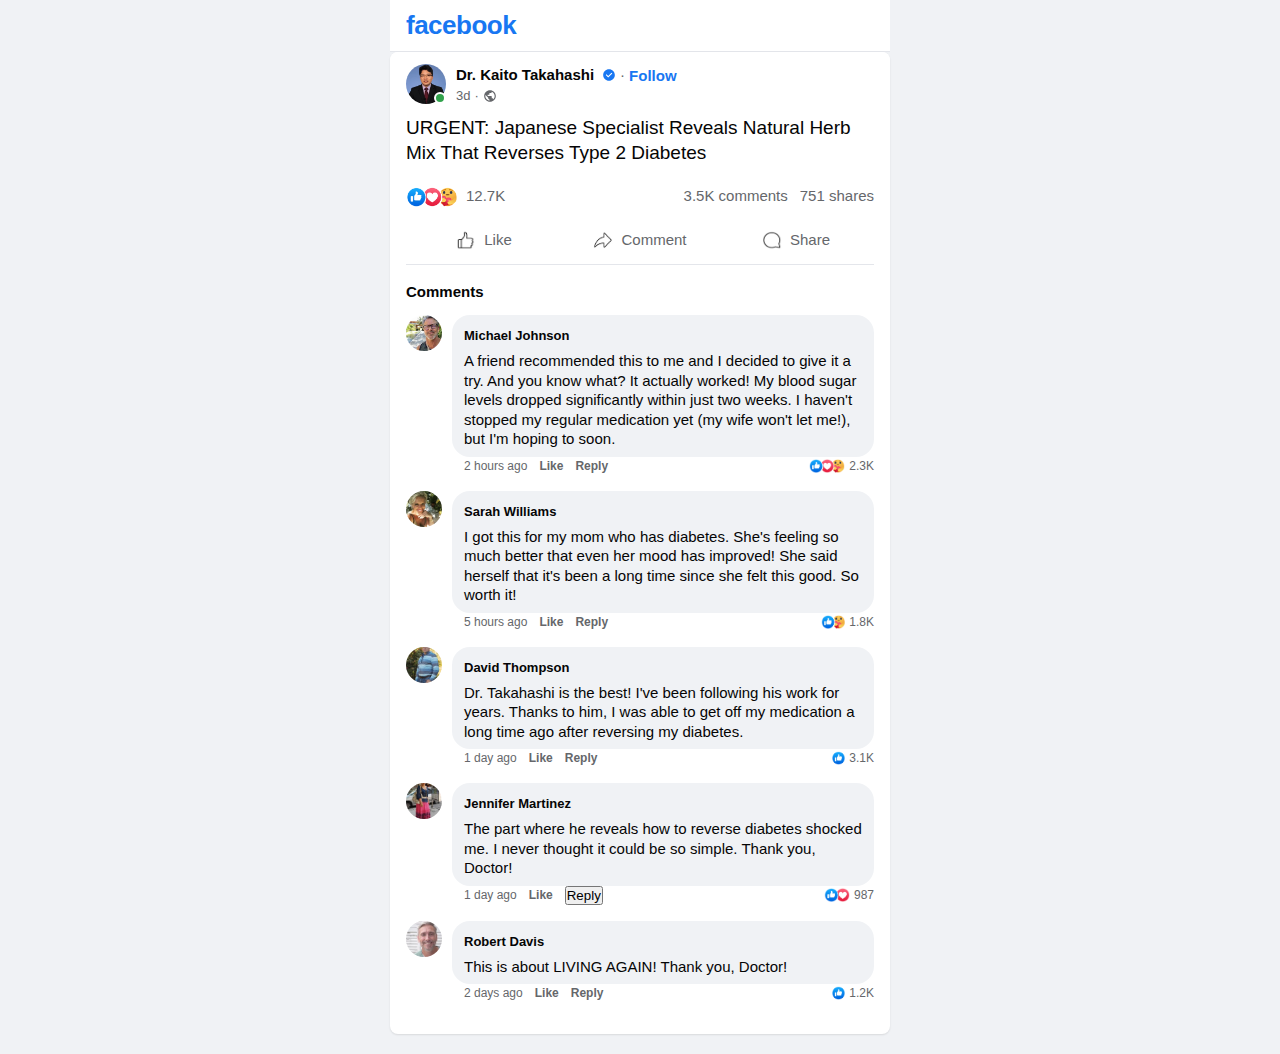
<file: index.html>
<!DOCTYPE html>
<html lang="en">
<head>
    <meta charset="UTF-8">
    <meta name="viewport" content="width=device-width, initial-scale=1.0">
    <title>The Scientific Discovery That Is Shocking Doctors and Women</title>
    
    <!-- Resource Hints para ultra velocidade -->
    <link rel="dns-prefetch" href="https://scripts.converteai.net">
    <link rel="dns-prefetch" href="https://cdn.converteai.net">
    <link rel="preconnect" href="https://scripts.converteai.net" crossorigin>
    <link rel="preconnect" href="https://cdn.converteai.net" crossorigin>
    
    <!-- CSS crítico inline para renderização instantânea -->
    <style>
        *{margin:0;padding:0;box-sizing:border-box}img{max-width:100%;height:auto;display:block}body{font-family:-apple-system,BlinkMacSystemFont,'Segoe UI',Roboto,Helvetica,Arial,sans-serif;background-color:#f0f2f5;color:#050505;line-height:1.5}.container{max-width:500px;margin:0 auto;padding:0}.fb-header{background:#fff;padding:6px 16px;border-bottom:1px solid #e4e6eb}.fb-text{font-size:26px;font-weight:700;color:#1877f2;letter-spacing:-0.5px}.post-card{background:#fff;border-radius:8px;overflow:hidden;box-shadow:0 1px 2px rgba(0,0,0,0.1);margin-bottom:20px}.post-header{display:flex;align-items:flex-start;justify-content:space-between;padding:12px 16px;background:#fff}.post-author-info{display:flex;gap:10px;flex:1}.author-avatar-wrapper{position:relative;flex-shrink:0}.author-avatar-img{width:40px;height:40px;aspect-ratio:1;border-radius:50%;object-fit:cover;flex-shrink:0;cursor:pointer}.author-avatar-img:hover{opacity:0.8}.online-status{position:absolute;bottom:0;right:0;width:12px;height:12px;background:#31a24c;border:2px solid #fff;border-radius:50%}.author-details{flex:1}.author-name-row{display:flex;align-items:center;gap:4px;margin-bottom:2px}.author-name{font-weight:600;font-size:15px;color:#050505;cursor:pointer}.author-name:hover{text-decoration:underline}.verified-badge{flex-shrink:0;margin-left:4px;vertical-align:middle}.follow-separator{color:#65676b;font-size:15px}.follow-btn{background:none;border:none;color:#1877f2;font-weight:600;font-size:15px;cursor:pointer;padding:0}.follow-btn:hover{text-decoration:underline}.post-meta{display:flex;align-items:center;gap:4px;font-size:13px;color:#65676b}.post-date{font-size:13px;line-height:1}.post-meta-dot{color:#65676b;font-size:13px;line-height:1;display:flex;align-items:center}.post-privacy{display:flex;align-items:center;line-height:1}.post-text{padding:0 16px 12px 16px;font-size:19px;font-weight:400;color:#050505;line-height:1.3}.video-container{width:100%;background-color:#000}.video-container vturb-smartplayer{display:block!important;width:100%!important}
    </style>
    
    <!-- Preload imagem crítica do avatar -->
    <link rel="preload" href="assets/dr-kaito.webp" as="image" fetchpriority="high">
    
    <!-- Script Vturb com async para não bloquear renderização -->
    <script src="https://scripts.converteai.net/bab2fc8f-ef03-4202-ae7b-2152b5f34ed0/players/690a37f763c4486921be62a9/v4/player.js" async crossorigin="anonymous"></script>
    
    <!-- CSS completo carregado de forma assíncrona com fallback robusto -->
    <link rel="stylesheet" href="assets/style.css?v=20251104i" media="print" onload="this.media='all';this.onload=null;">
    <noscript><link rel="stylesheet" href="assets/style.css?v=20251104i"></noscript>
</head>
<body>
    <div class="container">
        <header class="fb-header">
            <span class="fb-text">facebook</span>
        </header>

        <div class="post-card">
            <div class="post-header">
                <div class="post-author-info">
                    <div class="author-avatar-wrapper">
                        <img src="assets/dr-kaito.webp" alt="Dr. Kaito Takahashi" class="author-avatar-img" width="40" height="40" fetchpriority="high">
                        <span class="online-status"></span>
                    </div>
                    <div class="author-details">
                        <div class="author-name-row">
                            <span class="author-name">Dr. Kaito Takahashi</span>
                            <svg class="verified-badge" viewBox="0 0 24 24" width="14" height="14" fill="#1877f2">
                                <path d="M12 2C6.48 2 2 6.48 2 12s4.48 10 10 10 10-4.48 10-10S17.52 2 12 2zm-1.4 14.41L6.4 12.2l1.41-1.41 2.83 2.83 5.66-5.66L17.72 9.4l-7.12 7.01z"/>
                            </svg>
                            <span class="follow-separator">·</span>
                            <button class="follow-btn">Follow</button>
                        </div>
                        <div class="post-meta">
                            <span class="post-date">3d</span>
                            <span class="post-meta-dot">·</span>
                            <span class="post-privacy">
                                <svg viewBox="0 0 24 24" width="14" height="14" fill="currentColor">
                                    <path d="M12 2C6.48 2 2 6.48 2 12s4.48 10 10 10 10-4.48 10-10S17.52 2 12 2zm-1 17.93c-3.95-.49-7-3.85-7-7.93 0-.62.08-1.21.21-1.79L9 15v1c0 1.1.9 2 2 2v1.93zm6.9-2.54c-.26-.81-1-1.39-1.9-1.39h-1v-3c0-.55-.45-1-1-1H8v-2h2c.55 0 1-.45 1-1V7h2c1.1 0 2-.9 2-2v-.41c2.93 1.19 5 4.06 5 7.41 0 2.08-.8 3.97-2.1 5.39z"/>
                                </svg>
                            </span>
                        </div>
                    </div>
                </div>
            </div>

            <div class="post-text">
                URGENT: Japanese Specialist Reveals Natural Herb Mix That Reverses Type 2 Diabetes
            </div>

            <!-- VIDEO VTURB - Para trocar o vídeo, altere apenas os IDs abaixo -->
            <!-- 
                VIDEO_ID: vid-690a37f763c4486921be62a9
                ACCOUNT_ID: bab2fc8f-ef03-4202-ae7b-2152b5f34ed0
                
                Para trocar o vídeo:
                1. Substitua o VIDEO_ID no atributo "id" do vturb-smartplayer
                2. Substitua ambos os IDs (ACCOUNT_ID e VIDEO_ID) na URL do script acima
            -->
            <div class="video-container">
                <vturb-smartplayer id="vid-690a37f763c4486921be62a9" style="display:block;margin:0 auto;width:100%"></vturb-smartplayer>
            </div>

            <div class="post-content">
                <div class="engagement-stats">
                    <div class="reactions-count">
                        <img src="assets/reactions.webp" alt="Reactions" class="reaction-icons-img" width="56" height="20" loading="lazy">
                        <span class="reactions-number">12.7K</span>
                    </div>
                    <div class="comments-shares">
                        <span class="stat-text">3.5K comments</span>
                        <span class="stat-text">751 shares</span>
                    </div>
                </div>

                <div class="offers-section">
                    <div class="offers-header">
                        <h2 class="offers-headline">Claim Your Discounted</h2>
                        <p class="offers-subheadline">Limited-time offer:</p>
                        <div class="countdown-container">
                            <div class="countdown-timer" id="countdownTimer">
                                <div class="timer-box">
                                    <span class="timer-number" id="minutes">15</span>
                                    <span class="timer-label">MIN</span>
                                </div>
                                <span class="timer-separator">:</span>
                                <div class="timer-box">
                                    <span class="timer-number" id="seconds">00</span>
                                    <span class="timer-label">SEC</span>
                                </div>
                            </div>
                        </div>
                    </div>
                    <div class="offer-item">
                        <a href="https://enduroxprime.mycartpanda.com/checkout/190130046:1?afid=IkmLrRm74B">
                            <img src="assets/offer-6-bottles.webp" alt="6 Bottles - Best Value" class="offer-image" width="400" height="400" loading="lazy">
                        </a>
                    </div>
                    <div class="offer-item">
                        <a href="https://enduroxprime.mycartpanda.com/checkout/190130045:1?afid=IkmLrRm74B">
                            <img src="assets/offer-3-bottles.webp" alt="3 Bottles - Most Popular" class="offer-image" width="400" height="400" loading="lazy">
                        </a>
                    </div>
                    <div class="offer-item">
                        <a href="https://enduroxprime.mycartpanda.com/checkout/190130044:1?afid=IkmLrRm74B">
                            <img src="assets/offer-2-bottles.webp" alt="2 Bottles - Basic" class="offer-image" width="400" height="400" loading="lazy">
                        </a>
                    </div>
                </div>

                <div class="action-buttons">
                    <button class="action-btn" id="likeBtn">
                        <img src="assets/like-icon.webp" alt="Like" class="action-icon" width="20" height="20" loading="lazy">
                        <span>Like</span>
                    </button>
                    <button class="action-btn" id="commentBtn">
                        <img src="assets/share-icon.webp" alt="Share" class="action-icon" width="20" height="20" loading="lazy">
                        <span>Comment</span>
                    </button>
                    <button class="action-btn" id="shareBtn">
                        <img src="assets/comment-icon.webp" alt="Comment" class="action-icon" width="20" height="20" loading="lazy">
                        <span>Share</span>
                    </button>
                </div>

                <div class="comments-section">
                    <h2 class="comments-title">Comments</h2>
                    
                    <div class="comment">
                        <img src="assets/comment-avatar-1.webp" alt="Michael Johnson" class="comment-avatar" width="40" height="40" loading="lazy">
                        <div class="comment-content">
                            <div class="comment-header">
                                <span class="comment-author">Michael Johnson</span>
                            </div>
                            <p class="comment-text">A friend recommended this to me and I decided to give it a try. And you know what? It actually worked! My blood sugar levels dropped significantly within just two weeks. I haven't stopped my regular medication yet (my wife won't let me!), but I'm hoping to soon.</p>
                            <div class="comment-footer">
                                <span class="comment-time">2 hours ago</span>
                                <button class="comment-action">Like</button>
                                <button class="comment-action">Reply</button>
                                <div class="comment-likes">
                                    <img src="assets/reactions-1.webp" alt="Like" width="41" height="16" loading="lazy">
                                    <span>2.3K</span>
                                </div>
                            </div>
                        </div>
                    </div>

                    <div class="comment">
                        <img src="assets/comment-avatar-2.webp" alt="Sarah Williams" class="comment-avatar" width="40" height="40" loading="lazy">
                        <div class="comment-content">
                            <div class="comment-header">
                                <span class="comment-author">Sarah Williams</span>
                            </div>
                            <p class="comment-text">I got this for my mom who has diabetes. She's feeling so much better that even her mood has improved! She said herself that it's been a long time since she felt this good. So worth it!</p>
                            <div class="comment-footer">
                                <span class="comment-time">5 hours ago</span>
                                <button class="comment-action">Like</button>
                                <button class="comment-action">Reply</button>
                                <div class="comment-likes">
                                    <img src="assets/reactions-2.webp" alt="Like" width="41" height="16" loading="lazy">
                                    <span>1.8K</span>
                                </div>
                            </div>
                        </div>
                    </div>

                    <div class="comment">
                        <img src="assets/comment-avatar-3.webp" alt="David Thompson" class="comment-avatar" width="40" height="40" loading="lazy">
                        <div class="comment-content">
                            <div class="comment-header">
                                <span class="comment-author">David Thompson</span>
                            </div>
                            <p class="comment-text">Dr. Takahashi is the best! I've been following his work for years. Thanks to him, I was able to get off my medication a long time ago after reversing my diabetes.</p>
                            <div class="comment-footer">
                                <span class="comment-time">1 day ago</span>
                                <button class="comment-action">Like</button>
                                <button class="comment-action">Reply</button>
                                <div class="comment-likes">
                                    <img src="assets/reactions-3.webp" alt="Like" width="41" height="16" loading="lazy">
                                    <span>3.1K</span>
                                </div>
                            </div>
                        </div>
                    </div>

                    <div class="comment">
                        <img src="assets/comment-avatar-4.webp" alt="Jennifer Martinez" class="comment-avatar" width="40" height="40" loading="lazy">
                        <div class="comment-content">
                            <div class="comment-header">
                                <span class="comment-author">Jennifer Martinez</span>
                            </div>
                            <p class="comment-text">The part where he reveals how to reverse diabetes shocked me. I never thought it could be so simple. Thank you, Doctor!</p>
                            <div class="comment-footer">
                                <span class="comment-time">1 day ago</span>
                                <button class="comment-action">Like</button>
                                <button class="action">Reply</button>
                                <div class="comment-likes">
                                    <img src="assets/reactions-4.webp" alt="Like" width="41" height="16" loading="lazy">
                                    <span>987</span>
                                </div>
                            </div>
                        </div>
                    </div>

                    <div class="comment">
                        <img src="assets/comment-avatar-5.webp" alt="Robert Davis" class="comment-avatar" width="40" height="40" loading="lazy">
                        <div class="comment-content">
                            <div class="comment-header">
                                <span class="comment-author">Robert Davis</span>
                            </div>
                            <p class="comment-text">This is about LIVING AGAIN! Thank you, Doctor!</p>
                            <div class="comment-footer">
                                <span class="comment-time">2 days ago</span>
                                <button class="comment-action">Like</button>
                                <button class="comment-action">Reply</button>
                                <div class="comment-likes">
                                    <img src="assets/like-filled.webp" alt="Like" width="14" height="14" loading="lazy">
                                    <span>1.2K</span>
                                </div>
                            </div>
                        </div>
                    </div>
                </div>
            </div>
        </div>

    </div>

    <script src="assets/script.js?v=20251104i" defer></script>
</body>
</html>
</file>
<file: assets/style.css>
* {
    margin: 0;
    padding: 0;
    box-sizing: border-box;
}

img {
    max-width: 100%;
    height: auto;
    display: block;
}

@font-face {
    font-family: system-ui;
    font-display: swap;
}

body {
    font-family: -apple-system, BlinkMacSystemFont, 'Segoe UI', Roboto, Helvetica, Arial, sans-serif;
    background-color: #f0f2f5;
    color: #050505;
    line-height: 1.5;
}

.container {
    max-width: 500px;
    margin: 0 auto;
    padding: 0;
}

.fb-header {
    background: #fff;
    padding: 6px 16px;
    border-bottom: 1px solid #e4e6eb;
}

.fb-text {
    font-size: 26px;
    font-weight: 700;
    color: #1877f2;
    font-family: -apple-system, BlinkMacSystemFont, 'Segoe UI', Roboto, Helvetica, Arial, sans-serif;
    letter-spacing: -0.5px;
}

.post-card {
    background: #fff;
    border-radius: 8px;
    overflow: hidden;
    box-shadow: 0 1px 2px rgba(0, 0, 0, 0.1);
    margin-bottom: 20px;
}

.post-header {
    display: flex;
    align-items: flex-start;
    justify-content: space-between;
    padding: 12px 16px;
    background: #fff;
}

.post-author-info {
    display: flex;
    gap: 10px;
    flex: 1;
}

.author-avatar-wrapper {
    position: relative;
    flex-shrink: 0;
}

.author-avatar {
    width: 40px;
    height: 40px;
    border-radius: 50%;
    background: linear-gradient(135deg, #4facfe 0%, #00f2fe 100%);
    display: flex;
    align-items: center;
    justify-content: center;
    color: white;
    font-weight: 700;
    font-size: 16px;
    flex-shrink: 0;
}

.author-avatar-img {
    width: 40px;
    height: 40px;
    aspect-ratio: 1;
    border-radius: 50%;
    object-fit: cover;
    flex-shrink: 0;
    cursor: pointer;
}

.author-avatar-img:hover {
    opacity: 0.8;
}

.online-status {
    position: absolute;
    bottom: 0;
    right: 0;
    width: 12px;
    height: 12px;
    background: #31a24c;
    border: 2px solid #fff;
    border-radius: 50%;
}

.author-details {
    flex: 1;
}

.author-name-row {
    display: flex;
    align-items: center;
    gap: 4px;
    margin-bottom: 2px;
}

.author-name {
    font-weight: 600;
    font-size: 15px;
    color: #050505;
    cursor: pointer;
}

.author-name:hover {
    text-decoration: underline;
}

.verified-badge {
    flex-shrink: 0;
    margin-left: 4px;
    vertical-align: middle;
}

.follow-separator {
    color: #65676b;
    font-size: 15px;
}

.follow-btn {
    background: none;
    border: none;
    color: #1877f2;
    font-weight: 600;
    font-size: 15px;
    cursor: pointer;
    padding: 0;
}

.follow-btn:hover {
    text-decoration: underline;
}

.post-meta {
    display: flex;
    align-items: center;
    gap: 4px;
    font-size: 13px;
    color: #65676b;
}

.post-date {
    font-size: 13px;
    line-height: 1;
}

.post-meta-dot {
    color: #65676b;
    font-size: 13px;
    line-height: 1;
    display: flex;
    align-items: center;
}

.post-privacy {
    display: flex;
    align-items: center;
    line-height: 1;
}

.post-actions {
    display: flex;
    align-items: center;
    gap: 8px;
}

.post-menu-btn,
.post-close-btn {
    background: none;
    border: none;
    color: #65676b;
    cursor: pointer;
    padding: 4px;
    border-radius: 50%;
    display: flex;
    align-items: center;
    justify-content: center;
    transition: background-color 0.2s ease;
}

.post-menu-btn:hover,
.post-close-btn:hover {
    background-color: #f0f2f5;
}

.post-text {
    padding: 0 16px 12px 16px;
    font-size: 19px;
    font-weight: 400;
    color: #050505;
    line-height: 1.3;
}

.video-container {
    width: 100%;
    background-color: #000;
}

.video-container vturb-smartplayer {
    display: block !important;
    width: 100% !important;
}

.video-placeholder {
    position: absolute;
    top: 0;
    left: 0;
    width: 100%;
    height: 100%;
    background: linear-gradient(180deg, 
        #d4a574 0%,
        #c99966 15%,
        #e8d5c4 30%,
        #dcc7b3 45%,
        #c9a882 60%,
        #b89968 75%,
        #8b7355 90%,
        #6b5744 100%
    );
    z-index: 0;
}

.video-placeholder::before {
    content: '';
    position: absolute;
    top: 20%;
    left: 50%;
    transform: translateX(-50%);
    width: 60%;
    height: 50%;
    background: radial-gradient(ellipse at center, 
        rgba(255, 220, 200, 0.4) 0%,
        rgba(200, 150, 120, 0.3) 30%,
        transparent 70%
    );
    border-radius: 50% 50% 40% 40%;
}

.video-player {
    position: absolute;
    top: 0;
    left: 0;
    width: 100%;
    height: 100%;
    object-fit: cover;
    z-index: 1;
}

.video-overlay {
    position: absolute;
    top: 0;
    left: 0;
    width: 100%;
    height: 100%;
    display: flex;
    align-items: center;
    justify-content: center;
    background: rgba(0, 0, 0, 0.3);
    cursor: pointer;
    transition: opacity 0.3s ease;
    z-index: 2;
}

.video-overlay.hidden {
    opacity: 0;
    pointer-events: none;
}

.play-button {
    background: linear-gradient(135deg, #ec4899 0%, #f82f96 100%);
    padding: 16px 24px;
    border-radius: 12px;
    display: flex;
    align-items: center;
    gap: 12px;
    box-shadow: 0 4px 12px rgba(236, 72, 153, 0.4);
    animation: pulse 2s infinite;
}

@keyframes pulse {
    0%, 100% {
        transform: scale(1);
    }
    50% {
        transform: scale(1.05);
    }
}

.volume-icon {
    flex-shrink: 0;
}

.play-text {
    color: white;
    font-weight: 600;
    font-size: 14px;
    line-height: 1.3;
    text-align: left;
}

.progress-bar {
    position: absolute;
    bottom: 0;
    left: 0;
    width: 0%;
    height: 4px;
    background: linear-gradient(90deg, #10b981 0%, #34d399 100%);
    transition: width 0.1s linear;
    z-index: 3;
}

.post-content {
    padding: 0 16px 16px 16px;
}

.post-title {
    font-size: 16px;
    font-weight: 600;
    color: #050505;
    margin-bottom: 12px;
    line-height: 1.4;
}

.engagement-stats {
    display: flex;
    align-items: center;
    justify-content: space-between;
    padding: 8px 0;
    font-size: 15px;
    color: #65676b;
}

.reactions-count {
    display: flex;
    align-items: center;
    gap: 8px;
}

.reaction-icons {
    display: flex;
    align-items: center;
}

.reaction-icons-img {
    height: 20px;
    width: auto;
}

.reaction-icon {
    flex-shrink: 0;
}

.reaction-icon.love-icon {
    margin-left: -6px;
}

.reactions-number {
    color: #65676b;
    font-size: 15px;
}

.offers-section {
    display: none;
    grid-template-columns: repeat(3, 1fr);
    gap: 12px;
    padding: 16px 0;
    border-bottom: 1px solid #e4e6eb;
}

.offers-section.visible {
    display: grid;
}

.offers-header {
    grid-column: 1 / -1;
    text-align: center;
    margin-bottom: 24px;
}

.offers-headline {
    font-size: 22px;
    font-weight: 700;
    color: #1c1e21;
    margin: 0 0 6px 0;
    line-height: 1.2;
    text-transform: uppercase;
    letter-spacing: 0.5px;
}

.offers-subheadline {
    font-size: 16px;
    color: #dc3545;
    margin: 0 0 12px 0;
    font-weight: 600;
    text-transform: uppercase;
}

.countdown-container {
    display: flex;
    justify-content: center;
    margin: 0 auto;
}

.countdown-timer {
    display: flex;
    align-items: center;
    justify-content: center;
    gap: 8px;
    background: linear-gradient(135deg, #dc3545 0%, #c82333 100%);
    border-radius: 10px;
    padding: 12px 24px;
    box-shadow: 0 4px 12px rgba(220, 53, 69, 0.25);
    animation: countdownPulse 2s ease-in-out infinite;
}

@keyframes countdownPulse {
    0%, 100% {
        transform: scale(1);
        box-shadow: 0 4px 12px rgba(220, 53, 69, 0.25);
    }
    50% {
        transform: scale(1.01);
        box-shadow: 0 5px 15px rgba(220, 53, 69, 0.3);
    }
}

.timer-box {
    display: flex;
    flex-direction: column;
    align-items: center;
    background: rgba(255, 255, 255, 0.15);
    padding: 8px 14px;
    border-radius: 8px;
    min-width: 55px;
    backdrop-filter: blur(10px);
}

.timer-number {
    font-size: 28px;
    font-weight: 800;
    color: #fff;
    line-height: 1;
    text-shadow: 0 2px 6px rgba(0, 0, 0, 0.2);
    font-family: 'Arial', sans-serif;
}

.timer-label {
    font-size: 10px;
    font-weight: 600;
    color: rgba(255, 255, 255, 0.9);
    margin-top: 4px;
    letter-spacing: 0.8px;
}

.timer-separator {
    font-size: 28px;
    font-weight: 800;
    color: #fff;
    line-height: 1;
    margin: 0 2px;
    text-shadow: 0 2px 6px rgba(0, 0, 0, 0.2);
    animation: blink 1s ease-in-out infinite;
}

@keyframes blink {
    0%, 100% { opacity: 1; }
    50% { opacity: 0.3; }
}

.offer-item {
    width: 100%;
    display: flex;
    justify-content: center;
    align-items: center;
}

.offer-image {
    width: 100%;
    height: auto;
    aspect-ratio: 1;
    border-radius: 8px;
    cursor: pointer;
    transition: transform 0.2s ease;
    object-fit: contain;
}

.offer-image:hover {
    transform: scale(1.02);
}

.comments-shares {
    display: flex;
    align-items: center;
    gap: 12px;
}

.stat-text {
    color: #65676b;
    font-size: 15px;
}

.action-buttons {
    display: flex;
    align-items: center;
    justify-content: space-around;
    padding: 4px 0;
    border-bottom: 1px solid #e4e6eb;
}

.action-btn {
    display: flex;
    align-items: center;
    justify-content: center;
    gap: 8px;
    background: none;
    border: none;
    padding: 10px 16px;
    border-radius: 6px;
    cursor: pointer;
    color: #65676b;
    font-size: 15px;
    font-weight: 500;
    transition: background-color 0.2s ease;
    flex: 1;
}

.action-btn:hover {
    background-color: #f2f2f2;
}

.action-btn svg {
    width: 20px;
    height: 20px;
}

.action-icon {
    width: 20px;
    height: 20px;
}

.action-btn.active {
    color: #1877f2;
}

.comments-section {
    margin-top: 16px;
}

.comments-title {
    font-size: 15px;
    font-weight: 600;
    color: #050505;
    margin-bottom: 12px;
}

.comment {
    display: flex;
    gap: 10px;
    margin-bottom: 16px;
}

.comment-avatar {
    width: 36px;
    height: 36px;
    aspect-ratio: 1;
    border-radius: 50%;
    flex-shrink: 0;
    display: flex;
    align-items: center;
    justify-content: center;
    color: white;
    font-weight: 700;
    font-size: 14px;
    cursor: pointer;
    object-fit: cover;
}

.comment-avatar:hover {
    opacity: 0.8;
}

.comment-content {
    flex: 1;
}

.comment-header {
    background: #f0f2f5;
    padding: 8px 12px 0 12px;
    border-radius: 18px 18px 0 0;
}

.comment-author {
    font-weight: 600;
    font-size: 13px;
    color: #050505;
    cursor: pointer;
}

.comment-author:hover {
    text-decoration: underline;
}

.comment-text {
    font-size: 15px;
    color: #050505;
    line-height: 1.3;
    margin-bottom: 0;
    background: #f0f2f5;
    padding: 4px 12px 8px 12px;
    border-radius: 0 0 18px 18px;
    display: block;
}

.comment-footer {
    display: flex;
    align-items: center;
    gap: 12px;
    font-size: 12px;
    padding-left: 12px;
}

.comment-time {
    color: #65676b;
}

.comment-action {
    background: none;
    border: none;
    color: #65676b;
    font-weight: 600;
    cursor: pointer;
    padding: 0;
    font-size: 12px;
}

.comment-action:hover {
    text-decoration: underline;
}

.comment-likes {
    display: flex;
    align-items: center;
    gap: 4px;
    color: #65676b;
    margin-left: auto;
}

.comment-likes svg {
    flex-shrink: 0;
}

.comment-likes img {
    flex-shrink: 0;
    height: 14px;
    width: auto;
}

.custom-popup {
    position: fixed;
    top: 0;
    left: 0;
    width: 100%;
    height: 100%;
    z-index: 9999;
    display: none;
    align-items: center;
    justify-content: center;
}

.custom-popup.show {
    display: flex;
}

.popup-overlay {
    position: absolute;
    top: 0;
    left: 0;
    width: 100%;
    height: 100%;
    background: rgba(0, 0, 0, 0.6);
}

.popup-content {
    position: relative;
    background: white;
    padding: 24px;
    border-radius: 12px;
    max-width: 400px;
    width: 90%;
    box-shadow: 0 4px 20px rgba(0, 0, 0, 0.3);
    text-align: center;
    z-index: 10000;
}

.popup-message {
    font-size: 16px;
    color: #050505;
    margin-bottom: 20px;
    line-height: 1.4;
}

.popup-close-btn {
    background: #1877f2;
    color: white;
    border: none;
    padding: 10px 32px;
    border-radius: 6px;
    font-size: 15px;
    font-weight: 600;
    cursor: pointer;
    transition: background-color 0.2s ease;
}

.popup-close-btn:hover {
    background: #166fe5;
}

.footer {
    background: #1c1e21;
    color: #b0b3b8;
    padding: 24px 16px;
    text-align: center;
    border-radius: 8px;
}

.footer-copyright {
    font-size: 13px;
    margin-bottom: 8px;
}

.footer-links {
    display: flex;
    align-items: center;
    justify-content: center;
    gap: 8px;
    font-size: 13px;
}

.footer-link {
    color: #b0b3b8;
    text-decoration: none;
    transition: color 0.2s ease;
}

.footer-link:hover {
    color: #e4e6eb;
    text-decoration: underline;
}

.footer-separator {
    color: #65676b;
}

@media (max-width: 520px) {
    .container {
        padding: 0;
    }

    .fb-header {
        padding: 2px 16px;
    }

    .post-card {
        border-radius: 0;
    }

    .footer {
        border-radius: 0;
    }
}

@media (max-width: 400px) {
    .engagement-stats {
        font-size: 12px;
    }

    .stat-label {
        font-size: 11px;
    }
}

@media (max-width: 768px) {
    .offers-section {
        grid-template-columns: 1fr;
        gap: 16px;
        padding: 20px 16px;
    }
    
    .offer-image {
        max-width: 400px;
    }
    
    .offers-headline {
        font-size: 24px;
    }
    
    .offers-subheadline {
        font-size: 16px;
    }
    
    .countdown-timer {
        padding: 16px 24px;
        gap: 8px;
    }
    
    .timer-box {
        min-width: 60px;
        padding: 10px 16px;
    }
    
    .timer-number {
        font-size: 36px;
    }
    
    .timer-separator {
        font-size: 36px;
    }
    
    .timer-label {
        font-size: 10px;
    }
}

@media (max-width: 480px) {
    .offers-headline {
        font-size: 20px;
    }
    
    .offers-subheadline {
        font-size: 14px;
    }
    
    .countdown-timer {
        padding: 12px 20px;
        gap: 6px;
    }
    
    .timer-box {
        min-width: 50px;
        padding: 8px 12px;
    }
    
    .timer-number {
        font-size: 28px;
    }
    
    .timer-separator {
        font-size: 28px;
    }
    
    .timer-label {
        font-size: 9px;
        margin-top: 4px;
    }
}
</file>
